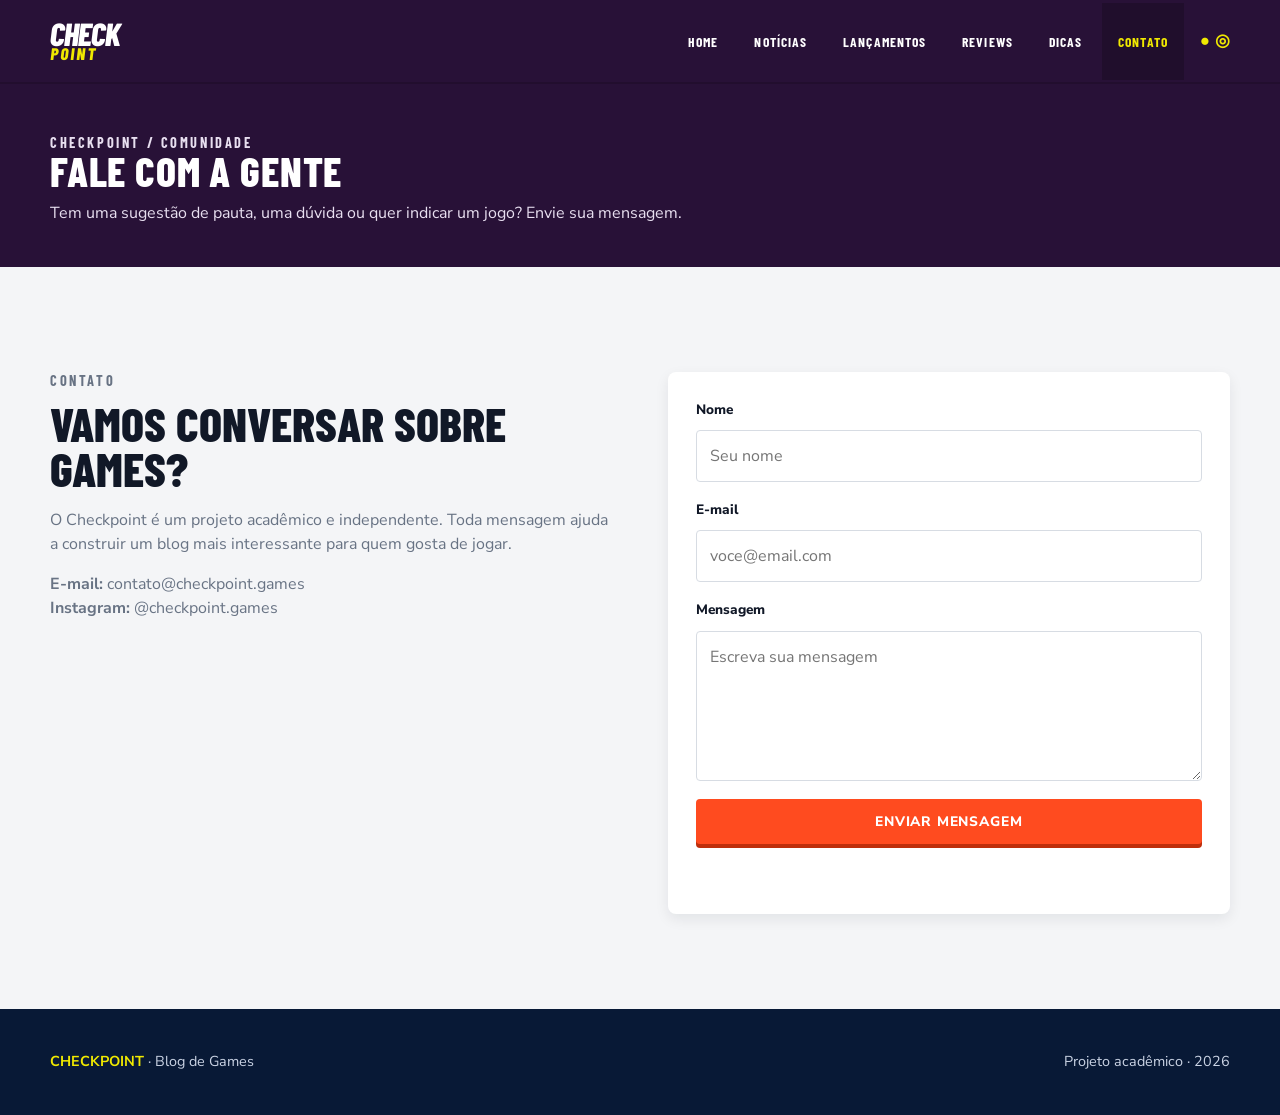
<file: contato.html>
<!DOCTYPE html>
<html lang="pt-BR">

<head>
    <meta charset="UTF-8">
    <meta name="viewport" content="width=device-width, initial-scale=1.0">
    <meta name="description" content="Entre em contato com o blog Checkpoint.">
    <title>Contato | Checkpoint</title>
    <link rel="stylesheet" href="css/style.css">
</head>

<body>
    <header class="site-header">
        <div class="container header-inner"><a class="logo" href="index.html">CHECK<span>POINT</span></a><button
                class="menu-toggle" aria-label="Abrir menu">☰</button>
            <nav class="main-nav" aria-label="Navegação principal"><a href="index.html">Home</a><a
                    href="noticias.html">Notícias</a><a href="lancamentos.html">Lançamentos</a><a
                    href="reviews.html">Reviews</a><a href="dicas.html">Dicas</a><a class="active"
                    href="contato.html">Contato</a><span class="social">● ◎</span></nav>
        </div>
    </header>
    <main>
        <section class="page-title">
            <div class="container">
                <p class="kicker">CHECKPOINT / COMUNIDADE</p>
                <h1>Fale com a gente</h1>
                <p>Tem uma sugestão de pauta, uma dúvida ou quer indicar um jogo? Envie sua mensagem.</p>
            </div>
        </section>
        <section class="container page-main contact-grid">
            <div class="contact-copy">
                <p class="kicker">CONTATO</p>
                <h2>Vamos conversar sobre games?</h2>
                <p>O Checkpoint é um projeto acadêmico e independente. Toda mensagem ajuda a construir um blog mais
                    interessante para quem gosta de jogar.</p>
                <p><strong>E-mail:</strong> contato@checkpoint.games<br><strong>Instagram:</strong> @checkpoint.games
                </p>
            </div>
            <form class="contact-form" id="contact-form"><label for="nome">Nome</label><input id="nome" name="nome"
                    required placeholder="Seu nome"><label for="email">E-mail</label><input id="email" name="email"
                    type="email" required placeholder="voce@email.com"><label for="mensagem">Mensagem</label><textarea
                    id="mensagem" name="mensagem" required placeholder="Escreva sua mensagem"></textarea><button
                    class="button" type="submit">Enviar mensagem</button>
                <p id="form-message" class="form-message" role="status"></p>
            </form>
        </section>
    </main>
    <footer class="site-footer">
        <div class="container footer-inner">
            <p><strong>CHECKPOINT</strong> · Blog de Games</p>
            <p>Projeto acadêmico · <span id="year"></span></p>
        </div>
    </footer>
    <script src="js/script.js"></script>
</body>

</html>
</file>
<file: css/style.css>
@import url('https://fonts.googleapis.com/css2?family=Barlow+Condensed:wght@500;600;700;800&family=Nunito+Sans:wght@400;600;700;800;900&display=swap');

:root {
    --navy: #081936;
    --purple: #281137;
    --purple-2: #8f08d8;
    --yellow: #f0e900;
    --orange: #ff4b1f;
    --ink: #111827;
    --muted: #687384;
    --paper: #fff;
    --bg: #f4f5f7;
    --line: #e0e3e8
}

* {
    box-sizing: border-box
}

html {
    scroll-behavior: smooth
}

body {
    margin: 0;
    background: var(--bg);
    color: var(--ink);
    font-family: 'Nunito Sans', Arial, sans-serif;
    line-height: 1.5
}

a {
    color: inherit;
    text-decoration: none
}

.container {
    width: min(1180px, calc(100% - 40px));
    margin: auto
}

.site-header {
    background: var(--purple);
    color: #fff;
    box-shadow: 0 2px 0 rgba(0, 0, 0, .15);
    position: sticky;
    top: 0;
    z-index: 10
}

.header-inner {
    min-height: 82px;
    display: flex;
    align-items: center;
    gap: 40px
}

.logo {
    font: 800 2rem/.8 'Barlow Condensed', sans-serif;
    letter-spacing: -.03em;
    color: #fff;
    transform: skew(-7deg)
}

.logo span {
    display: block;
    color: var(--yellow);
    font-size: 1.05rem;
    letter-spacing: .13em;
    margin-left: 2px
}

.main-nav {
    display: flex;
    align-items: center;
    gap: 4px;
    margin-left: auto
}

.main-nav a {
    font: 700 .85rem 'Barlow Condensed', sans-serif;
    text-transform: uppercase;
    letter-spacing: .08em;
    padding: 30px 16px;
    color: #fff
}

.main-nav a:hover,
.main-nav a.active {
    color: var(--yellow);
    background: rgba(0, 0, 0, .2)
}

.social {
    color: var(--yellow);
    font-weight: 900;
    font-size: 1.05rem;
    margin-left: 12px
}

.menu-toggle {
    display: none;
    background: transparent;
    border: 0;
    color: #fff;
    font-size: 1.5rem
}

.hero {
    background: var(--navy);
    color: #fff;
    margin-top: 0;
    min-height: 440px;
    display: grid;
    grid-template-columns: 1.05fr .95fr;
    gap: 55px;
    align-items: center;
    padding: 70px max(20px, calc((100vw - 1180px)/2));
    width: 100%;
    max-width: none
}

.hero-copy {
    max-width: 600px
}

.kicker {
    font: 700 .9rem 'Barlow Condensed', sans-serif;
    text-transform: uppercase;
    letter-spacing: .18em;
    color: var(--yellow);
    margin: 0 0 12px
}

.hero h1 {
    font: 800 clamp(3rem, 6vw, 5.4rem)/.9 'Barlow Condensed', sans-serif;
    text-transform: uppercase;
    margin: 0 0 20px;
    letter-spacing: .01em
}

.hero p:not(.kicker) {
    color: #dbe2f0;
    font-size: 1.1rem;
    max-width: 540px
}

.button {
    display: inline-block;
    border: 0;
    border-radius: 4px;
    background: var(--orange);
    color: #fff;
    font: 800 .86rem 'Nunito Sans', sans-serif;
    text-transform: uppercase;
    letter-spacing: .06em;
    padding: 13px 22px;
    cursor: pointer;
    box-shadow: 0 4px 0 #be2e0b
}

.button:hover {
    filter: brightness(1.08);
    transform: translateY(-1px)
}

.hero-art {
    min-height: 300px;
    border: 8px solid var(--yellow);
    background: linear-gradient(135deg, rgba(143, 8, 216, .93), rgba(40, 17, 55, .92)), url('https://images.unsplash.com/photo-1593305841991-05c297ba4575?auto=format&fit=crop&w=1000&q=80') center/cover;
    display: flex;
    align-items: center;
    justify-content: center;
    position: relative;
    overflow: hidden
}

.hero-art:before {
    content: '✦  ✦  ✦';
    position: absolute;
    top: 20px;
    right: 24px;
    color: var(--yellow);
    font-size: 2rem
}

.hero-art span {
    font: 800 clamp(2.8rem, 6vw, 5.8rem)/.8 'Barlow Condensed', sans-serif;
    text-align: center;
    color: #fff;
    transform: rotate(-6deg);
    text-shadow: 5px 5px 0 var(--orange)
}

.section {
    padding: 68px 0
}

.section-head {
    display: flex;
    justify-content: space-between;
    align-items: end;
    margin-bottom: 28px
}

.section-head h2,
.page-title h1 {
    font: 800 2.6rem/.95 'Barlow Condensed', sans-serif;
    text-transform: uppercase;
    margin: 0;
    letter-spacing: .02em
}

.section-head p {
    margin: 5px 0 0;
    color: var(--muted)
}

.section-mark {
    font: 800 1rem 'Barlow Condensed', sans-serif;
    color: var(--purple-2);
    text-transform: uppercase
}

.cards {
    display: grid;
    grid-template-columns: repeat(3, 1fr);
    gap: 25px
}

.card {
    background: var(--paper);
    border-radius: 8px;
    overflow: hidden;
    box-shadow: 0 5px 14px rgba(15, 23, 42, .1);
    transition: .2s
}

.card:hover {
    transform: translateY(-5px);
    box-shadow: 0 10px 22px rgba(15, 23, 42, .16)
}

.card img {
    width: 100%;
    height: 190px;
    display: block;
    object-fit: cover
}

.card-content {
    padding: 20px 22px 24px
}

.tag {
    font: 800 .76rem 'Barlow Condensed', sans-serif;
    letter-spacing: .12em;
    text-transform: uppercase;
    color: var(--purple-2)
}

.card h3 {
    font: 800 1.45rem/1.05 'Barlow Condensed', sans-serif;
    margin: 10px 0 9px
}

.card p {
    color: var(--muted);
    margin: 0 0 16px
}

.read-more {
    font-weight: 900;
    font-size: .8rem;
    text-transform: uppercase;
    color: var(--orange)
}

.quiz-section {
    background: #fff;
    border-top: 1px solid var(--line);
    border-bottom: 1px solid var(--line);
    padding: 65px 0
}

.quiz-grid {
    display: grid;
    grid-template-columns: .9fr 1.1fr;
    gap: 50px;
    align-items: center
}

.quiz-box {
    background: var(--purple);
    color: #fff;
    padding: 30px;
    border-radius: 8px
}

.quiz-box h3 {
    font: 800 2rem/1 'Barlow Condensed', sans-serif;
    text-transform: uppercase;
    margin: 0 0 20px
}

.quiz-buttons {
    display: flex;
    flex-wrap: wrap;
    gap: 10px
}

.quiz-buttons button {
    border: 1px solid var(--yellow);
    background: transparent;
    color: var(--yellow);
    padding: 10px 14px;
    border-radius: 3px;
    font-weight: 800;
    cursor: pointer
}

.quiz-buttons button:hover {
    background: var(--yellow);
    color: var(--purple)
}

#quiz-result {
    margin: 20px 0 0;
    color: #fff;
    font-weight: 700;
    min-height: 24px
}

.page-main {
    padding: 60px 0 95px
}

.page-title {
    background: var(--purple);
    color: #fff;
    padding: 42px 0;
    margin-bottom: 45px
}

.page-title h1 {
    color: #fff
}

.page-title p {
    margin: 10px 0 0;
    color: #e8dff0;
    max-width: 670px
}

.listing {
    max-width: 930px
}

.post-row {
    display: grid;
    grid-template-columns: 260px 1fr;
    gap: 24px;
    background: #fff;
    border-bottom: 1px solid var(--line);
    padding: 0 0 26px;
    margin-bottom: 28px
}

.post-row img {
    width: 260px;
    height: 155px;
    object-fit: cover;
    border-radius: 6px
}

.post-row h2 {
    font: 800 1.8rem/1 'Barlow Condensed', sans-serif;
    margin: 9px 0
}

.post-row p {
    color: var(--muted);
    margin: 0 0 12px
}

.meta {
    font-size: .82rem;
    color: var(--muted)
}

.article {
    background: #fff;
    padding: 38px;
    max-width: 850px;
    border-radius: 8px
}

.article h2 {
    font: 800 2rem 'Barlow Condensed', sans-serif;
    text-transform: uppercase
}

.article p {
    font-size: 1.05rem;
    color: #374151
}

.article-image {
    width: 100%;
    max-height: 430px;
    object-fit: cover;
    border-radius: 6px;
    margin: 20px 0
}

.facts {
    display: grid;
    grid-template-columns: repeat(3, 1fr);
    gap: 15px;
    margin: 25px 0
}

.fact {
    background: #f1f2f5;
    padding: 18px;
    border-left: 4px solid var(--orange)
}

.fact strong {
    display: block;
    font: 800 1.5rem 'Barlow Condensed', sans-serif
}

.contact-grid {
    display: grid;
    grid-template-columns: 1fr 1fr;
    gap: 55px;
    align-items: start
}

.contact-copy h2 {
    font: 800 3rem/.95 'Barlow Condensed', sans-serif;
    text-transform: uppercase;
    margin: 0 0 15px
}

.contact-copy p {
    color: var(--muted)
}

.contact-form {
    background: #fff;
    padding: 28px;
    border-radius: 8px;
    box-shadow: 0 5px 14px rgba(15, 23, 42, .08);
    display: grid;
    gap: 10px
}

.contact-form label {
    font-weight: 800;
    font-size: .85rem
}

.contact-form input,
.contact-form textarea {
    border: 1px solid #d7dce3;
    border-radius: 4px;
    padding: 13px;
    font: inherit;
    margin-bottom: 8px
}

.contact-form textarea {
    min-height: 150px;
    resize: vertical
}

.form-message {
    color: var(--orange);
    font-weight: 800
}

.site-footer {
    background: var(--navy);
    color: #cad3e4;
    padding: 28px 0;
    font-size: .9rem
}

.footer-inner {
    display: flex;
    justify-content: space-between
}

.footer-inner strong {
    color: var(--yellow)
}

@media(max-width:820px) {
    .header-inner {
        min-height: 68px
    }

    .menu-toggle {
        display: block;
        margin-left: auto
    }

    .main-nav {
        display: none;
        position: absolute;
        top: 68px;
        left: 0;
        right: 0;
        background: var(--purple);
        flex-direction: column;
        align-items: stretch;
        gap: 0;
        padding: 8px 20px
    }

    .main-nav.open {
        display: flex
    }

    .main-nav a {
        padding: 13px 0
    }

    .social {
        display: none
    }

    .hero {
        grid-template-columns: 1fr;
        padding-top: 52px;
        padding-bottom: 52px
    }

    .hero-art {
        min-height: 220px
    }

    .cards,
    .quiz-grid,
    .contact-grid {
        grid-template-columns: 1fr
    }

    .post-row {
        grid-template-columns: 170px 1fr
    }

    .post-row img {
        width: 170px;
        height: 120px
    }

    .facts {
        grid-template-columns: 1fr
    }

    .footer-inner {
        flex-direction: column;
        gap: 8px
    }
}

@media(max-width:520px) {
    .container {
        width: min(100% - 28px, 1180px)
    }

    .hero h1 {
        font-size: 3.3rem
    }

    .section {
        padding: 45px 0
    }

    .section-head {
        display: block
    }

    .section-mark {
        display: block;
        margin-top: 10px
    }

    .post-row {
        grid-template-columns: 1fr
    }

    .post-row img {
        width: 100%;
        height: 190px
    }

    .article {
        padding: 22px
    }

    .page-title {
        padding: 32px 0
    }

    .page-title h1 {
        font-size: 2.3rem
    }
}
</file>
